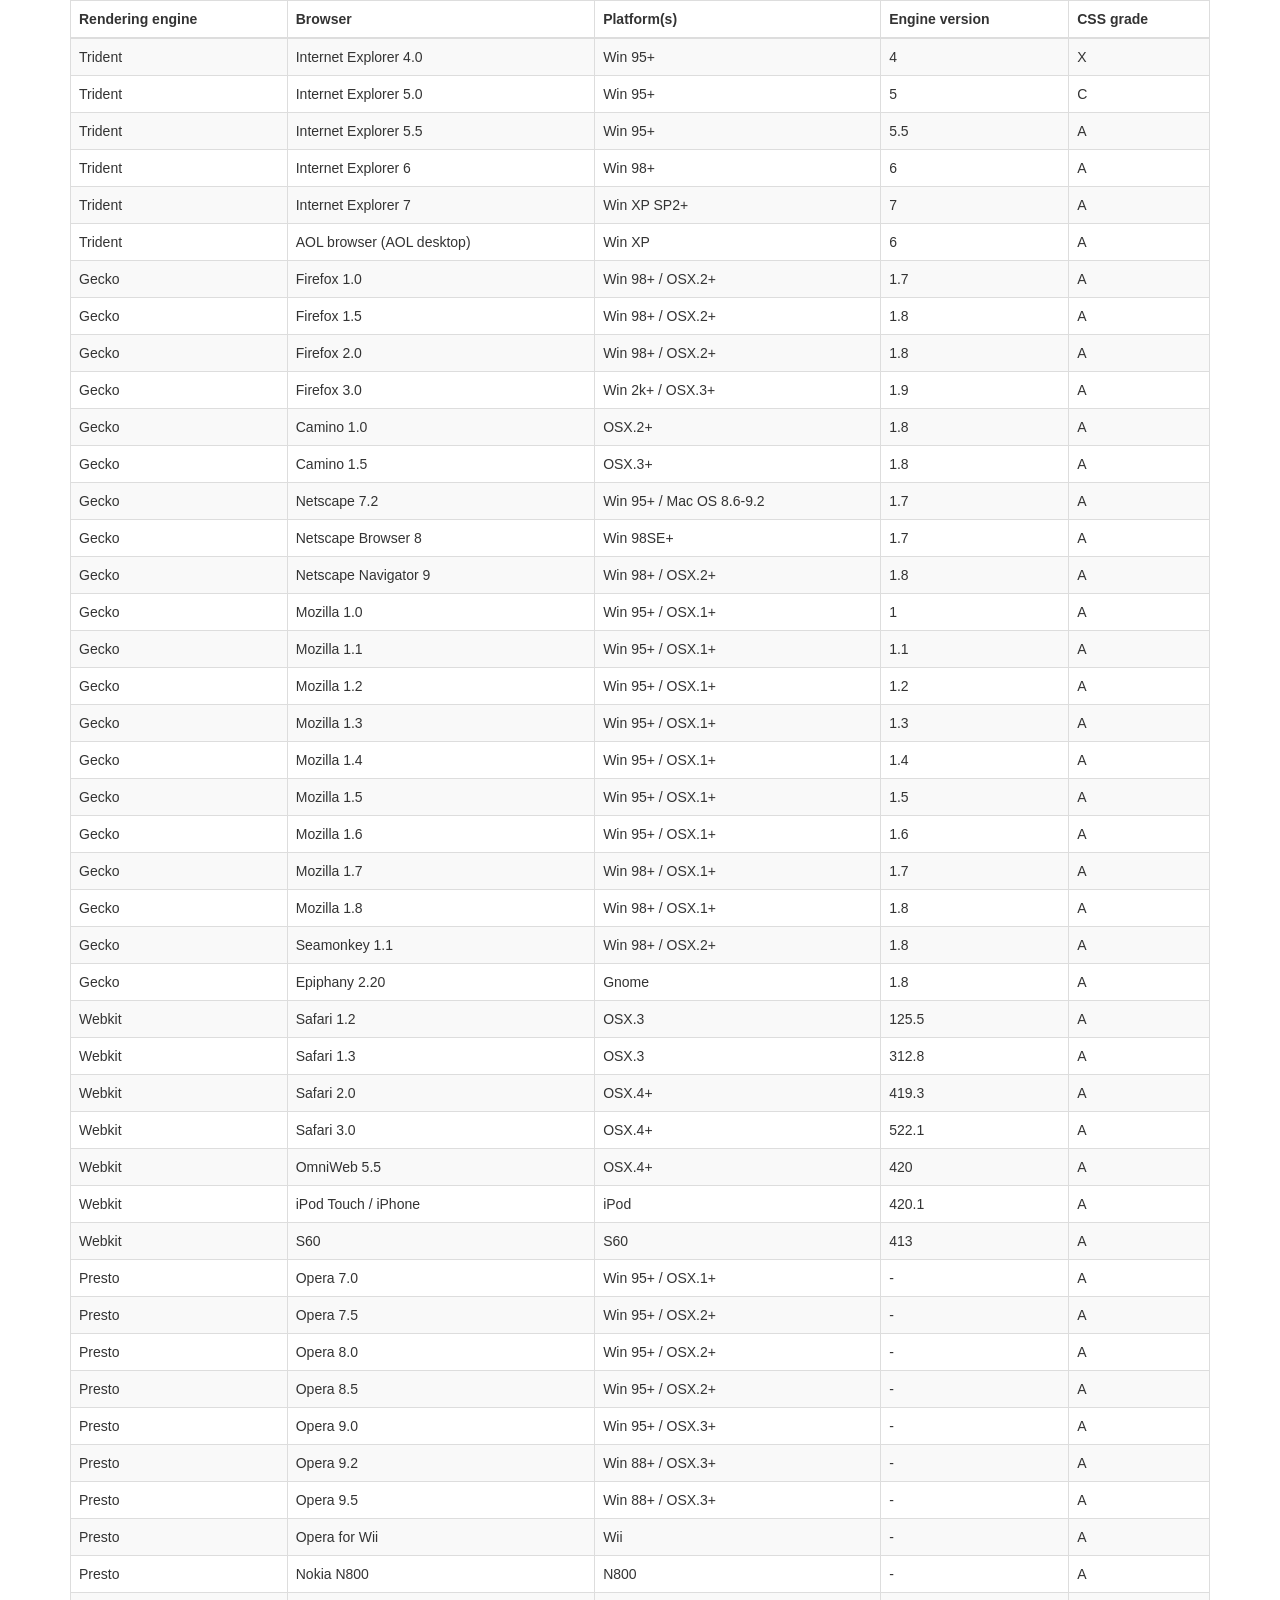
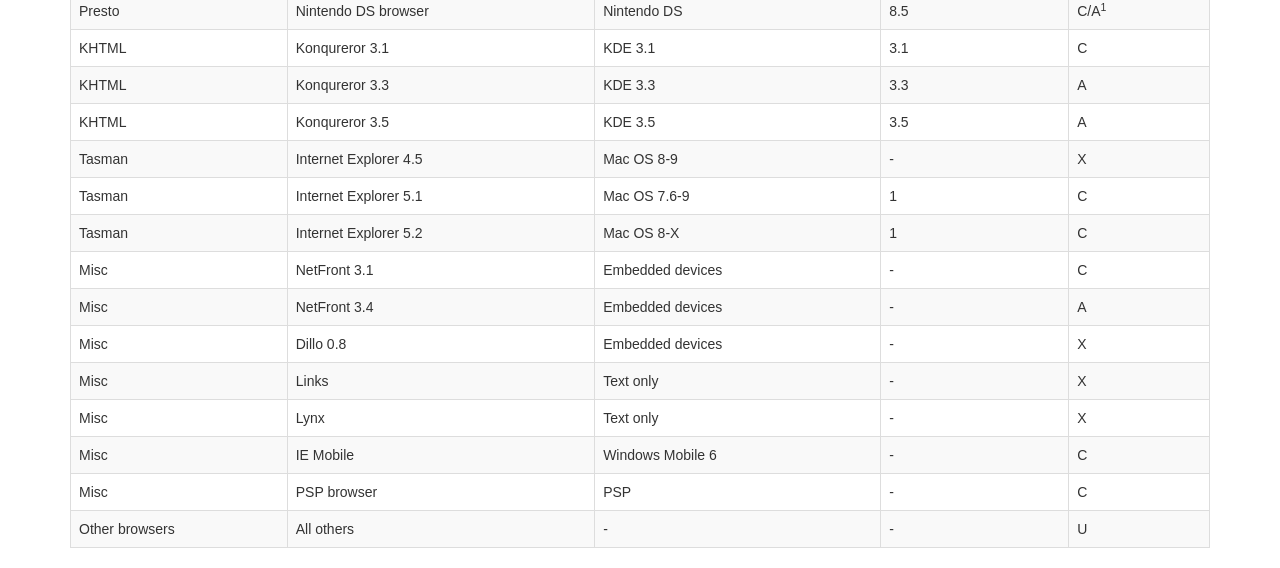
<file: Electricks-shop/plugins/datatables-plugins/index.html>
<!DOCTYPE HTML PUBLIC "-//W3C//DTD HTML 4.01//EN" "http://www.w3.org/TR/html4/strict.dtd">
<html>
	<head>
		<meta http-equiv="content-type" content="text/html; charset=utf-8" />
		
		<title>DataTables Bootstrap 3 example</title>

		<link rel="stylesheet" type="text/css" href="//maxcdn.bootstrapcdn.com/bootstrap/3.3.0/css/bootstrap.min.css">
		<link rel="stylesheet" type="text/css" href="dataTables.bootstrap.css">

		<script type="text/javascript" language="javascript" src="//code.jquery.com/jquery-1.11.1.min.js"></script>
		<script type="text/javascript" language="javascript" src="//cdn.datatables.net/1.10.3/js/jquery.dataTables.min.js"></script>
		<script type="text/javascript" language="javascript" src="dataTables.bootstrap.js"></script>
		<script type="text/javascript" charset="utf-8">
			$(document).ready(function() {
				$('#example').dataTable();
			} );
		</script>
	</head>
	<body>
		<div class="container">
			
<table cellpadding="0" cellspacing="0" border="0" class="table table-striped table-bordered" id="example">
	<thead>
		<tr>
			<th>Rendering engine</th>
			<th>Browser</th>
			<th>Platform(s)</th>
			<th>Engine version</th>
			<th>CSS grade</th>
		</tr>
	</thead>
	<tbody>
		<tr class="odd gradeX">
			<td>Trident</td>
			<td>Internet
				 Explorer 4.0</td>
			<td>Win 95+</td>
			<td class="center"> 4</td>
			<td class="center">X</td>
		</tr>
		<tr class="even gradeC">
			<td>Trident</td>
			<td>Internet
				 Explorer 5.0</td>
			<td>Win 95+</td>
			<td class="center">5</td>
			<td class="center">C</td>
		</tr>
		<tr class="odd gradeA">
			<td>Trident</td>
			<td>Internet
				 Explorer 5.5</td>
			<td>Win 95+</td>
			<td class="center">5.5</td>
			<td class="center">A</td>
		</tr>
		<tr class="even gradeA">
			<td>Trident</td>
			<td>Internet
				 Explorer 6</td>
			<td>Win 98+</td>
			<td class="center">6</td>
			<td class="center">A</td>
		</tr>
		<tr class="odd gradeA">
			<td>Trident</td>
			<td>Internet Explorer 7</td>
			<td>Win XP SP2+</td>
			<td class="center">7</td>
			<td class="center">A</td>
		</tr>
		<tr class="even gradeA">
			<td>Trident</td>
			<td>AOL browser (AOL desktop)</td>
			<td>Win XP</td>
			<td class="center">6</td>
			<td class="center">A</td>
		</tr>
		<tr class="gradeA">
			<td>Gecko</td>
			<td>Firefox 1.0</td>
			<td>Win 98+ / OSX.2+</td>
			<td class="center">1.7</td>
			<td class="center">A</td>
		</tr>
		<tr class="gradeA">
			<td>Gecko</td>
			<td>Firefox 1.5</td>
			<td>Win 98+ / OSX.2+</td>
			<td class="center">1.8</td>
			<td class="center">A</td>
		</tr>
		<tr class="gradeA">
			<td>Gecko</td>
			<td>Firefox 2.0</td>
			<td>Win 98+ / OSX.2+</td>
			<td class="center">1.8</td>
			<td class="center">A</td>
		</tr>
		<tr class="gradeA">
			<td>Gecko</td>
			<td>Firefox 3.0</td>
			<td>Win 2k+ / OSX.3+</td>
			<td class="center">1.9</td>
			<td class="center">A</td>
		</tr>
		<tr class="gradeA">
			<td>Gecko</td>
			<td>Camino 1.0</td>
			<td>OSX.2+</td>
			<td class="center">1.8</td>
			<td class="center">A</td>
		</tr>
		<tr class="gradeA">
			<td>Gecko</td>
			<td>Camino 1.5</td>
			<td>OSX.3+</td>
			<td class="center">1.8</td>
			<td class="center">A</td>
		</tr>
		<tr class="gradeA">
			<td>Gecko</td>
			<td>Netscape 7.2</td>
			<td>Win 95+ / Mac OS 8.6-9.2</td>
			<td class="center">1.7</td>
			<td class="center">A</td>
		</tr>
		<tr class="gradeA">
			<td>Gecko</td>
			<td>Netscape Browser 8</td>
			<td>Win 98SE+</td>
			<td class="center">1.7</td>
			<td class="center">A</td>
		</tr>
		<tr class="gradeA">
			<td>Gecko</td>
			<td>Netscape Navigator 9</td>
			<td>Win 98+ / OSX.2+</td>
			<td class="center">1.8</td>
			<td class="center">A</td>
		</tr>
		<tr class="gradeA">
			<td>Gecko</td>
			<td>Mozilla 1.0</td>
			<td>Win 95+ / OSX.1+</td>
			<td class="center">1</td>
			<td class="center">A</td>
		</tr>
		<tr class="gradeA">
			<td>Gecko</td>
			<td>Mozilla 1.1</td>
			<td>Win 95+ / OSX.1+</td>
			<td class="center">1.1</td>
			<td class="center">A</td>
		</tr>
		<tr class="gradeA">
			<td>Gecko</td>
			<td>Mozilla 1.2</td>
			<td>Win 95+ / OSX.1+</td>
			<td class="center">1.2</td>
			<td class="center">A</td>
		</tr>
		<tr class="gradeA">
			<td>Gecko</td>
			<td>Mozilla 1.3</td>
			<td>Win 95+ / OSX.1+</td>
			<td class="center">1.3</td>
			<td class="center">A</td>
		</tr>
		<tr class="gradeA">
			<td>Gecko</td>
			<td>Mozilla 1.4</td>
			<td>Win 95+ / OSX.1+</td>
			<td class="center">1.4</td>
			<td class="center">A</td>
		</tr>
		<tr class="gradeA">
			<td>Gecko</td>
			<td>Mozilla 1.5</td>
			<td>Win 95+ / OSX.1+</td>
			<td class="center">1.5</td>
			<td class="center">A</td>
		</tr>
		<tr class="gradeA">
			<td>Gecko</td>
			<td>Mozilla 1.6</td>
			<td>Win 95+ / OSX.1+</td>
			<td class="center">1.6</td>
			<td class="center">A</td>
		</tr>
		<tr class="gradeA">
			<td>Gecko</td>
			<td>Mozilla 1.7</td>
			<td>Win 98+ / OSX.1+</td>
			<td class="center">1.7</td>
			<td class="center">A</td>
		</tr>
		<tr class="gradeA">
			<td>Gecko</td>
			<td>Mozilla 1.8</td>
			<td>Win 98+ / OSX.1+</td>
			<td class="center">1.8</td>
			<td class="center">A</td>
		</tr>
		<tr class="gradeA">
			<td>Gecko</td>
			<td>Seamonkey 1.1</td>
			<td>Win 98+ / OSX.2+</td>
			<td class="center">1.8</td>
			<td class="center">A</td>
		</tr>
		<tr class="gradeA">
			<td>Gecko</td>
			<td>Epiphany 2.20</td>
			<td>Gnome</td>
			<td class="center">1.8</td>
			<td class="center">A</td>
		</tr>
		<tr class="gradeA">
			<td>Webkit</td>
			<td>Safari 1.2</td>
			<td>OSX.3</td>
			<td class="center">125.5</td>
			<td class="center">A</td>
		</tr>
		<tr class="gradeA">
			<td>Webkit</td>
			<td>Safari 1.3</td>
			<td>OSX.3</td>
			<td class="center">312.8</td>
			<td class="center">A</td>
		</tr>
		<tr class="gradeA">
			<td>Webkit</td>
			<td>Safari 2.0</td>
			<td>OSX.4+</td>
			<td class="center">419.3</td>
			<td class="center">A</td>
		</tr>
		<tr class="gradeA">
			<td>Webkit</td>
			<td>Safari 3.0</td>
			<td>OSX.4+</td>
			<td class="center">522.1</td>
			<td class="center">A</td>
		</tr>
		<tr class="gradeA">
			<td>Webkit</td>
			<td>OmniWeb 5.5</td>
			<td>OSX.4+</td>
			<td class="center">420</td>
			<td class="center">A</td>
		</tr>
		<tr class="gradeA">
			<td>Webkit</td>
			<td>iPod Touch / iPhone</td>
			<td>iPod</td>
			<td class="center">420.1</td>
			<td class="center">A</td>
		</tr>
		<tr class="gradeA">
			<td>Webkit</td>
			<td>S60</td>
			<td>S60</td>
			<td class="center">413</td>
			<td class="center">A</td>
		</tr>
		<tr class="gradeA">
			<td>Presto</td>
			<td>Opera 7.0</td>
			<td>Win 95+ / OSX.1+</td>
			<td class="center">-</td>
			<td class="center">A</td>
		</tr>
		<tr class="gradeA">
			<td>Presto</td>
			<td>Opera 7.5</td>
			<td>Win 95+ / OSX.2+</td>
			<td class="center">-</td>
			<td class="center">A</td>
		</tr>
		<tr class="gradeA">
			<td>Presto</td>
			<td>Opera 8.0</td>
			<td>Win 95+ / OSX.2+</td>
			<td class="center">-</td>
			<td class="center">A</td>
		</tr>
		<tr class="gradeA">
			<td>Presto</td>
			<td>Opera 8.5</td>
			<td>Win 95+ / OSX.2+</td>
			<td class="center">-</td>
			<td class="center">A</td>
		</tr>
		<tr class="gradeA">
			<td>Presto</td>
			<td>Opera 9.0</td>
			<td>Win 95+ / OSX.3+</td>
			<td class="center">-</td>
			<td class="center">A</td>
		</tr>
		<tr class="gradeA">
			<td>Presto</td>
			<td>Opera 9.2</td>
			<td>Win 88+ / OSX.3+</td>
			<td class="center">-</td>
			<td class="center">A</td>
		</tr>
		<tr class="gradeA">
			<td>Presto</td>
			<td>Opera 9.5</td>
			<td>Win 88+ / OSX.3+</td>
			<td class="center">-</td>
			<td class="center">A</td>
		</tr>
		<tr class="gradeA">
			<td>Presto</td>
			<td>Opera for Wii</td>
			<td>Wii</td>
			<td class="center">-</td>
			<td class="center">A</td>
		</tr>
		<tr class="gradeA">
			<td>Presto</td>
			<td>Nokia N800</td>
			<td>N800</td>
			<td class="center">-</td>
			<td class="center">A</td>
		</tr>
		<tr class="gradeA">
			<td>Presto</td>
			<td>Nintendo DS browser</td>
			<td>Nintendo DS</td>
			<td class="center">8.5</td>
			<td class="center">C/A<sup>1</sup></td>
		</tr>
		<tr class="gradeC">
			<td>KHTML</td>
			<td>Konqureror 3.1</td>
			<td>KDE 3.1</td>
			<td class="center">3.1</td>
			<td class="center">C</td>
		</tr>
		<tr class="gradeA">
			<td>KHTML</td>
			<td>Konqureror 3.3</td>
			<td>KDE 3.3</td>
			<td class="center">3.3</td>
			<td class="center">A</td>
		</tr>
		<tr class="gradeA">
			<td>KHTML</td>
			<td>Konqureror 3.5</td>
			<td>KDE 3.5</td>
			<td class="center">3.5</td>
			<td class="center">A</td>
		</tr>
		<tr class="gradeX">
			<td>Tasman</td>
			<td>Internet Explorer 4.5</td>
			<td>Mac OS 8-9</td>
			<td class="center">-</td>
			<td class="center">X</td>
		</tr>
		<tr class="gradeC">
			<td>Tasman</td>
			<td>Internet Explorer 5.1</td>
			<td>Mac OS 7.6-9</td>
			<td class="center">1</td>
			<td class="center">C</td>
		</tr>
		<tr class="gradeC">
			<td>Tasman</td>
			<td>Internet Explorer 5.2</td>
			<td>Mac OS 8-X</td>
			<td class="center">1</td>
			<td class="center">C</td>
		</tr>
		<tr class="gradeA">
			<td>Misc</td>
			<td>NetFront 3.1</td>
			<td>Embedded devices</td>
			<td class="center">-</td>
			<td class="center">C</td>
		</tr>
		<tr class="gradeA">
			<td>Misc</td>
			<td>NetFront 3.4</td>
			<td>Embedded devices</td>
			<td class="center">-</td>
			<td class="center">A</td>
		</tr>
		<tr class="gradeX">
			<td>Misc</td>
			<td>Dillo 0.8</td>
			<td>Embedded devices</td>
			<td class="center">-</td>
			<td class="center">X</td>
		</tr>
		<tr class="gradeX">
			<td>Misc</td>
			<td>Links</td>
			<td>Text only</td>
			<td class="center">-</td>
			<td class="center">X</td>
		</tr>
		<tr class="gradeX">
			<td>Misc</td>
			<td>Lynx</td>
			<td>Text only</td>
			<td class="center">-</td>
			<td class="center">X</td>
		</tr>
		<tr class="gradeC">
			<td>Misc</td>
			<td>IE Mobile</td>
			<td>Windows Mobile 6</td>
			<td class="center">-</td>
			<td class="center">C</td>
		</tr>
		<tr class="gradeC">
			<td>Misc</td>
			<td>PSP browser</td>
			<td>PSP</td>
			<td class="center">-</td>
			<td class="center">C</td>
		</tr>
		<tr class="gradeU">
			<td>Other browsers</td>
			<td>All others</td>
			<td>-</td>
			<td class="center">-</td>
			<td class="center">U</td>
		</tr>
	</tbody>
</table>
			
		</div>
	</body>
</html>
</file>
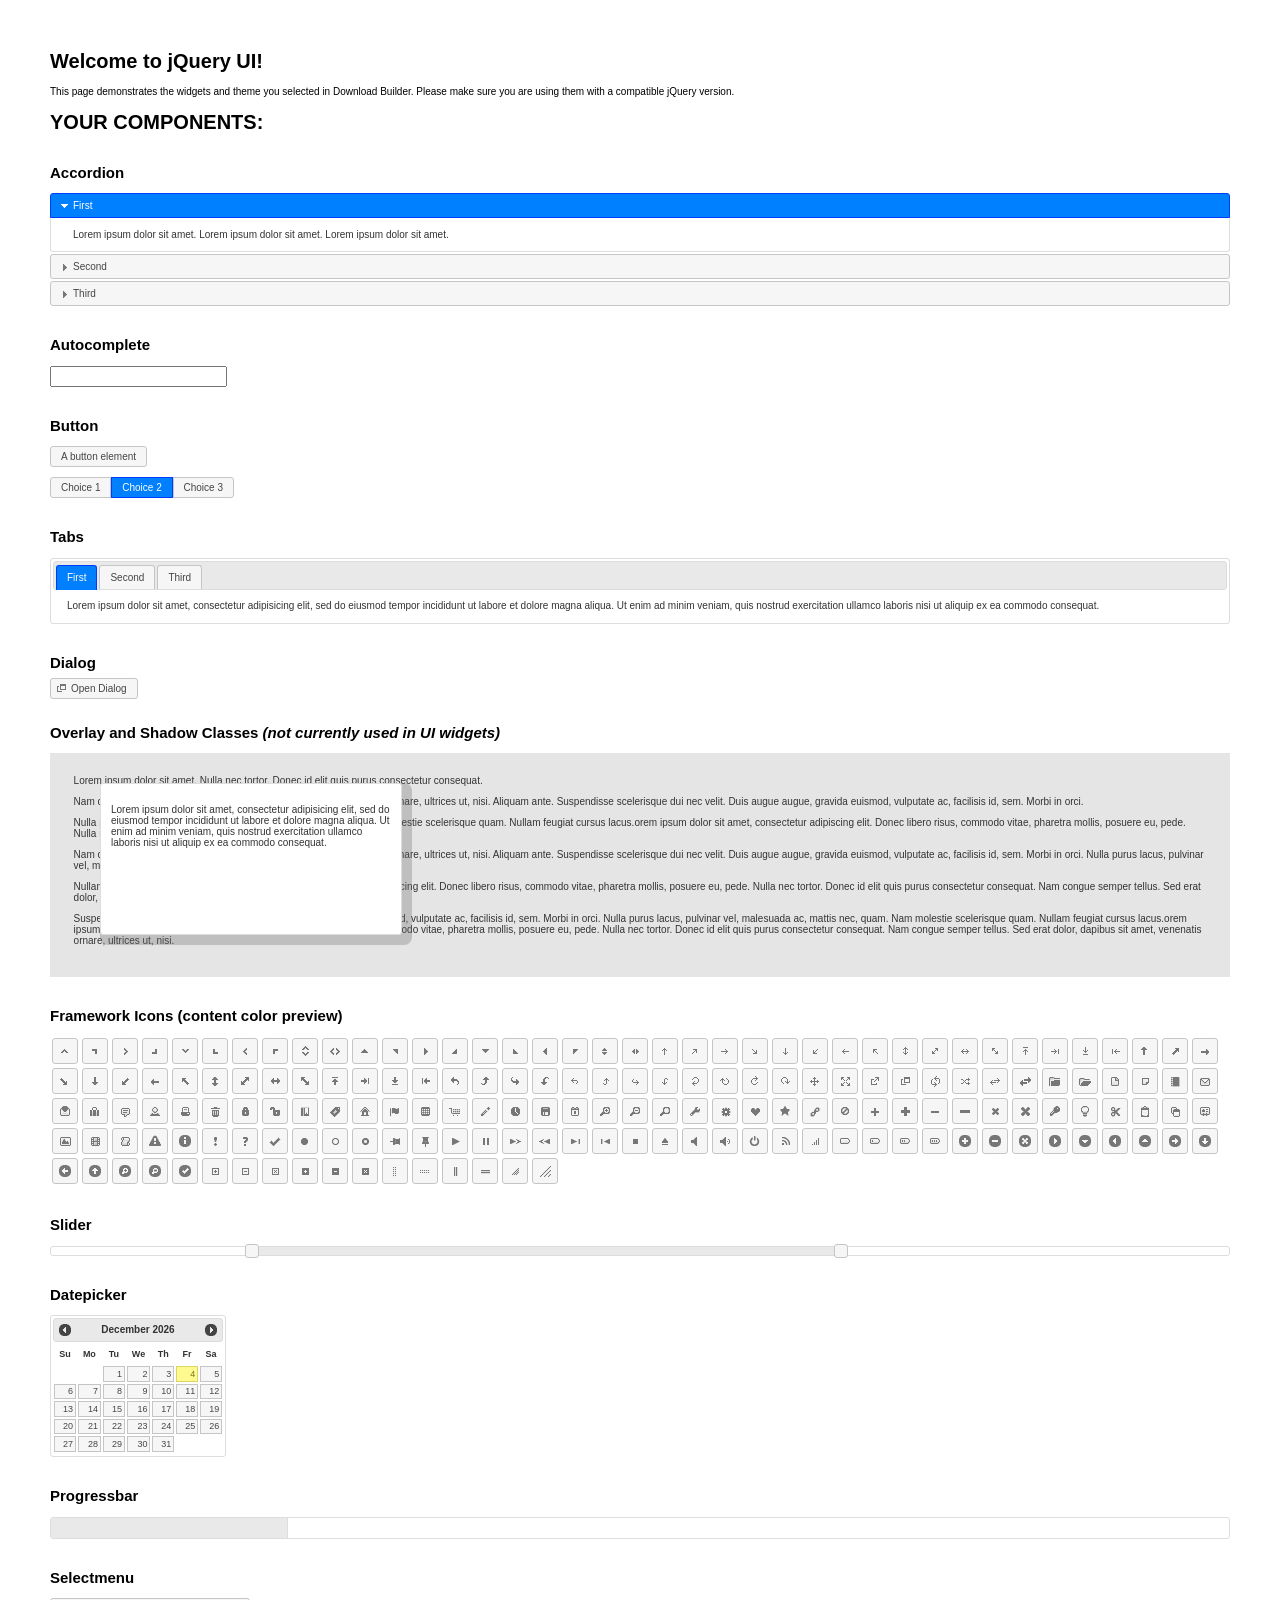
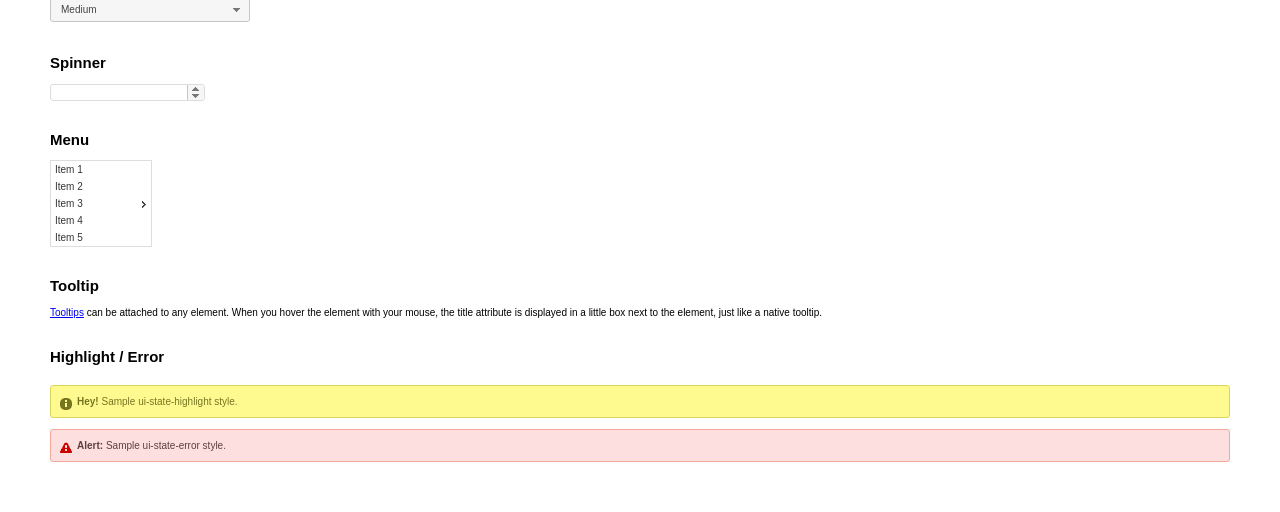
<file: Electricks-shop/plugins/js/jquery-ui-1.11.4.custom/index.html>
<!doctype html>
<html lang="us">
<head>
	<meta charset="utf-8">
	<title>jQuery UI Example Page</title>
	<link href="jquery-ui.css" rel="stylesheet">
	<style>
	body{
		font: 62.5% "Trebuchet MS", sans-serif;
		margin: 50px;
	}
	.demoHeaders {
		margin-top: 2em;
	}
	#dialog-link {
		padding: .4em 1em .4em 20px;
		text-decoration: none;
		position: relative;
	}
	#dialog-link span.ui-icon {
		margin: 0 5px 0 0;
		position: absolute;
		left: .2em;
		top: 50%;
		margin-top: -8px;
	}
	#icons {
		margin: 0;
		padding: 0;
	}
	#icons li {
		margin: 2px;
		position: relative;
		padding: 4px 0;
		cursor: pointer;
		float: left;
		list-style: none;
	}
	#icons span.ui-icon {
		float: left;
		margin: 0 4px;
	}
	.fakewindowcontain .ui-widget-overlay {
		position: absolute;
	}
	select {
		width: 200px;
	}
	</style>
</head>
<body>

<h1>Welcome to jQuery UI!</h1>

<div class="ui-widget">
	<p>This page demonstrates the widgets and theme you selected in Download Builder. Please make sure you are using them with a compatible jQuery version.</p>
</div>

<h1>YOUR COMPONENTS:</h1>


<!-- Accordion -->
<h2 class="demoHeaders">Accordion</h2>
<div id="accordion">
	<h3>First</h3>
	<div>Lorem ipsum dolor sit amet. Lorem ipsum dolor sit amet. Lorem ipsum dolor sit amet.</div>
	<h3>Second</h3>
	<div>Phasellus mattis tincidunt nibh.</div>
	<h3>Third</h3>
	<div>Nam dui erat, auctor a, dignissim quis.</div>
</div>



<!-- Autocomplete -->
<h2 class="demoHeaders">Autocomplete</h2>
<div>
	<input id="autocomplete" title="type &quot;a&quot;">
</div>



<!-- Button -->
<h2 class="demoHeaders">Button</h2>
<button id="button">A button element</button>
<form style="margin-top: 1em;">
	<div id="radioset">
		<input type="radio" id="radio1" name="radio"><label for="radio1">Choice 1</label>
		<input type="radio" id="radio2" name="radio" checked="checked"><label for="radio2">Choice 2</label>
		<input type="radio" id="radio3" name="radio"><label for="radio3">Choice 3</label>
	</div>
</form>



<!-- Tabs -->
<h2 class="demoHeaders">Tabs</h2>
<div id="tabs">
	<ul>
		<li><a href="#tabs-1">First</a></li>
		<li><a href="#tabs-2">Second</a></li>
		<li><a href="#tabs-3">Third</a></li>
	</ul>
	<div id="tabs-1">Lorem ipsum dolor sit amet, consectetur adipisicing elit, sed do eiusmod tempor incididunt ut labore et dolore magna aliqua. Ut enim ad minim veniam, quis nostrud exercitation ullamco laboris nisi ut aliquip ex ea commodo consequat.</div>
	<div id="tabs-2">Phasellus mattis tincidunt nibh. Cras orci urna, blandit id, pretium vel, aliquet ornare, felis. Maecenas scelerisque sem non nisl. Fusce sed lorem in enim dictum bibendum.</div>
	<div id="tabs-3">Nam dui erat, auctor a, dignissim quis, sollicitudin eu, felis. Pellentesque nisi urna, interdum eget, sagittis et, consequat vestibulum, lacus. Mauris porttitor ullamcorper augue.</div>
</div>



<!-- Dialog NOTE: Dialog is not generated by UI in this demo so it can be visually styled in themeroller-->
<h2 class="demoHeaders">Dialog</h2>
<p><a href="#" id="dialog-link" class="ui-state-default ui-corner-all"><span class="ui-icon ui-icon-newwin"></span>Open Dialog</a></p>

<h2 class="demoHeaders">Overlay and Shadow Classes <em>(not currently used in UI widgets)</em></h2>
<div style="position: relative; width: 96%; height: 200px; padding:1% 2%; overflow:hidden;" class="fakewindowcontain">
	<p>Lorem ipsum dolor sit amet,  Nulla nec tortor. Donec id elit quis purus consectetur consequat. </p><p>Nam congue semper tellus. Sed erat dolor, dapibus sit amet, venenatis ornare, ultrices ut, nisi. Aliquam ante. Suspendisse scelerisque dui nec velit. Duis augue augue, gravida euismod, vulputate ac, facilisis id, sem. Morbi in orci. </p><p>Nulla purus lacus, pulvinar vel, malesuada ac, mattis nec, quam. Nam molestie scelerisque quam. Nullam feugiat cursus lacus.orem ipsum dolor sit amet, consectetur adipiscing elit. Donec libero risus, commodo vitae, pharetra mollis, posuere eu, pede. Nulla nec tortor. Donec id elit quis purus consectetur consequat. </p><p>Nam congue semper tellus. Sed erat dolor, dapibus sit amet, venenatis ornare, ultrices ut, nisi. Aliquam ante. Suspendisse scelerisque dui nec velit. Duis augue augue, gravida euismod, vulputate ac, facilisis id, sem. Morbi in orci. Nulla purus lacus, pulvinar vel, malesuada ac, mattis nec, quam. Nam molestie scelerisque quam. </p><p>Nullam feugiat cursus lacus.orem ipsum dolor sit amet, consectetur adipiscing elit. Donec libero risus, commodo vitae, pharetra mollis, posuere eu, pede. Nulla nec tortor. Donec id elit quis purus consectetur consequat. Nam congue semper tellus. Sed erat dolor, dapibus sit amet, venenatis ornare, ultrices ut, nisi. Aliquam ante. </p><p>Suspendisse scelerisque dui nec velit. Duis augue augue, gravida euismod, vulputate ac, facilisis id, sem. Morbi in orci. Nulla purus lacus, pulvinar vel, malesuada ac, mattis nec, quam. Nam molestie scelerisque quam. Nullam feugiat cursus lacus.orem ipsum dolor sit amet, consectetur adipiscing elit. Donec libero risus, commodo vitae, pharetra mollis, posuere eu, pede. Nulla nec tortor. Donec id elit quis purus consectetur consequat. Nam congue semper tellus. Sed erat dolor, dapibus sit amet, venenatis ornare, ultrices ut, nisi. </p>

	<!-- ui-dialog -->
	<div class="ui-overlay"><div class="ui-widget-overlay"></div><div class="ui-widget-shadow ui-corner-all" style="width: 302px; height: 152px; position: absolute; left: 50px; top: 30px;"></div></div>
	<div style="position: absolute; width: 280px; height: 130px;left: 50px; top: 30px; padding: 10px;" class="ui-widget ui-widget-content ui-corner-all">
		<div class="ui-dialog-content ui-widget-content" style="background: none; border: 0;">
			<p>Lorem ipsum dolor sit amet, consectetur adipisicing elit, sed do eiusmod tempor incididunt ut labore et dolore magna aliqua. Ut enim ad minim veniam, quis nostrud exercitation ullamco laboris nisi ut aliquip ex ea commodo consequat.</p>
		</div>
	</div>

</div>

<!-- ui-dialog -->
<div id="dialog" title="Dialog Title">
	<p>Lorem ipsum dolor sit amet, consectetur adipisicing elit, sed do eiusmod tempor incididunt ut labore et dolore magna aliqua. Ut enim ad minim veniam, quis nostrud exercitation ullamco laboris nisi ut aliquip ex ea commodo consequat.</p>
</div>



<h2 class="demoHeaders">Framework Icons (content color preview)</h2>
<ul id="icons" class="ui-widget ui-helper-clearfix">
	<li class="ui-state-default ui-corner-all" title=".ui-icon-carat-1-n"><span class="ui-icon ui-icon-carat-1-n"></span></li>
	<li class="ui-state-default ui-corner-all" title=".ui-icon-carat-1-ne"><span class="ui-icon ui-icon-carat-1-ne"></span></li>
	<li class="ui-state-default ui-corner-all" title=".ui-icon-carat-1-e"><span class="ui-icon ui-icon-carat-1-e"></span></li>
	<li class="ui-state-default ui-corner-all" title=".ui-icon-carat-1-se"><span class="ui-icon ui-icon-carat-1-se"></span></li>
	<li class="ui-state-default ui-corner-all" title=".ui-icon-carat-1-s"><span class="ui-icon ui-icon-carat-1-s"></span></li>
	<li class="ui-state-default ui-corner-all" title=".ui-icon-carat-1-sw"><span class="ui-icon ui-icon-carat-1-sw"></span></li>
	<li class="ui-state-default ui-corner-all" title=".ui-icon-carat-1-w"><span class="ui-icon ui-icon-carat-1-w"></span></li>
	<li class="ui-state-default ui-corner-all" title=".ui-icon-carat-1-nw"><span class="ui-icon ui-icon-carat-1-nw"></span></li>
	<li class="ui-state-default ui-corner-all" title=".ui-icon-carat-2-n-s"><span class="ui-icon ui-icon-carat-2-n-s"></span></li>
	<li class="ui-state-default ui-corner-all" title=".ui-icon-carat-2-e-w"><span class="ui-icon ui-icon-carat-2-e-w"></span></li>
	<li class="ui-state-default ui-corner-all" title=".ui-icon-triangle-1-n"><span class="ui-icon ui-icon-triangle-1-n"></span></li>
	<li class="ui-state-default ui-corner-all" title=".ui-icon-triangle-1-ne"><span class="ui-icon ui-icon-triangle-1-ne"></span></li>
	<li class="ui-state-default ui-corner-all" title=".ui-icon-triangle-1-e"><span class="ui-icon ui-icon-triangle-1-e"></span></li>
	<li class="ui-state-default ui-corner-all" title=".ui-icon-triangle-1-se"><span class="ui-icon ui-icon-triangle-1-se"></span></li>
	<li class="ui-state-default ui-corner-all" title=".ui-icon-triangle-1-s"><span class="ui-icon ui-icon-triangle-1-s"></span></li>
	<li class="ui-state-default ui-corner-all" title=".ui-icon-triangle-1-sw"><span class="ui-icon ui-icon-triangle-1-sw"></span></li>
	<li class="ui-state-default ui-corner-all" title=".ui-icon-triangle-1-w"><span class="ui-icon ui-icon-triangle-1-w"></span></li>
	<li class="ui-state-default ui-corner-all" title=".ui-icon-triangle-1-nw"><span class="ui-icon ui-icon-triangle-1-nw"></span></li>
	<li class="ui-state-default ui-corner-all" title=".ui-icon-triangle-2-n-s"><span class="ui-icon ui-icon-triangle-2-n-s"></span></li>
	<li class="ui-state-default ui-corner-all" title=".ui-icon-triangle-2-e-w"><span class="ui-icon ui-icon-triangle-2-e-w"></span></li>
	<li class="ui-state-default ui-corner-all" title=".ui-icon-arrow-1-n"><span class="ui-icon ui-icon-arrow-1-n"></span></li>
	<li class="ui-state-default ui-corner-all" title=".ui-icon-arrow-1-ne"><span class="ui-icon ui-icon-arrow-1-ne"></span></li>
	<li class="ui-state-default ui-corner-all" title=".ui-icon-arrow-1-e"><span class="ui-icon ui-icon-arrow-1-e"></span></li>
	<li class="ui-state-default ui-corner-all" title=".ui-icon-arrow-1-se"><span class="ui-icon ui-icon-arrow-1-se"></span></li>
	<li class="ui-state-default ui-corner-all" title=".ui-icon-arrow-1-s"><span class="ui-icon ui-icon-arrow-1-s"></span></li>
	<li class="ui-state-default ui-corner-all" title=".ui-icon-arrow-1-sw"><span class="ui-icon ui-icon-arrow-1-sw"></span></li>
	<li class="ui-state-default ui-corner-all" title=".ui-icon-arrow-1-w"><span class="ui-icon ui-icon-arrow-1-w"></span></li>
	<li class="ui-state-default ui-corner-all" title=".ui-icon-arrow-1-nw"><span class="ui-icon ui-icon-arrow-1-nw"></span></li>
	<li class="ui-state-default ui-corner-all" title=".ui-icon-arrow-2-n-s"><span class="ui-icon ui-icon-arrow-2-n-s"></span></li>
	<li class="ui-state-default ui-corner-all" title=".ui-icon-arrow-2-ne-sw"><span class="ui-icon ui-icon-arrow-2-ne-sw"></span></li>
	<li class="ui-state-default ui-corner-all" title=".ui-icon-arrow-2-e-w"><span class="ui-icon ui-icon-arrow-2-e-w"></span></li>
	<li class="ui-state-default ui-corner-all" title=".ui-icon-arrow-2-se-nw"><span class="ui-icon ui-icon-arrow-2-se-nw"></span></li>
	<li class="ui-state-default ui-corner-all" title=".ui-icon-arrowstop-1-n"><span class="ui-icon ui-icon-arrowstop-1-n"></span></li>
	<li class="ui-state-default ui-corner-all" title=".ui-icon-arrowstop-1-e"><span class="ui-icon ui-icon-arrowstop-1-e"></span></li>
	<li class="ui-state-default ui-corner-all" title=".ui-icon-arrowstop-1-s"><span class="ui-icon ui-icon-arrowstop-1-s"></span></li>
	<li class="ui-state-default ui-corner-all" title=".ui-icon-arrowstop-1-w"><span class="ui-icon ui-icon-arrowstop-1-w"></span></li>
	<li class="ui-state-default ui-corner-all" title=".ui-icon-arrowthick-1-n"><span class="ui-icon ui-icon-arrowthick-1-n"></span></li>
	<li class="ui-state-default ui-corner-all" title=".ui-icon-arrowthick-1-ne"><span class="ui-icon ui-icon-arrowthick-1-ne"></span></li>
	<li class="ui-state-default ui-corner-all" title=".ui-icon-arrowthick-1-e"><span class="ui-icon ui-icon-arrowthick-1-e"></span></li>
	<li class="ui-state-default ui-corner-all" title=".ui-icon-arrowthick-1-se"><span class="ui-icon ui-icon-arrowthick-1-se"></span></li>
	<li class="ui-state-default ui-corner-all" title=".ui-icon-arrowthick-1-s"><span class="ui-icon ui-icon-arrowthick-1-s"></span></li>
	<li class="ui-state-default ui-corner-all" title=".ui-icon-arrowthick-1-sw"><span class="ui-icon ui-icon-arrowthick-1-sw"></span></li>
	<li class="ui-state-default ui-corner-all" title=".ui-icon-arrowthick-1-w"><span class="ui-icon ui-icon-arrowthick-1-w"></span></li>
	<li class="ui-state-default ui-corner-all" title=".ui-icon-arrowthick-1-nw"><span class="ui-icon ui-icon-arrowthick-1-nw"></span></li>
	<li class="ui-state-default ui-corner-all" title=".ui-icon-arrowthick-2-n-s"><span class="ui-icon ui-icon-arrowthick-2-n-s"></span></li>
	<li class="ui-state-default ui-corner-all" title=".ui-icon-arrowthick-2-ne-sw"><span class="ui-icon ui-icon-arrowthick-2-ne-sw"></span></li>
	<li class="ui-state-default ui-corner-all" title=".ui-icon-arrowthick-2-e-w"><span class="ui-icon ui-icon-arrowthick-2-e-w"></span></li>
	<li class="ui-state-default ui-corner-all" title=".ui-icon-arrowthick-2-se-nw"><span class="ui-icon ui-icon-arrowthick-2-se-nw"></span></li>
	<li class="ui-state-default ui-corner-all" title=".ui-icon-arrowthickstop-1-n"><span class="ui-icon ui-icon-arrowthickstop-1-n"></span></li>
	<li class="ui-state-default ui-corner-all" title=".ui-icon-arrowthickstop-1-e"><span class="ui-icon ui-icon-arrowthickstop-1-e"></span></li>
	<li class="ui-state-default ui-corner-all" title=".ui-icon-arrowthickstop-1-s"><span class="ui-icon ui-icon-arrowthickstop-1-s"></span></li>
	<li class="ui-state-default ui-corner-all" title=".ui-icon-arrowthickstop-1-w"><span class="ui-icon ui-icon-arrowthickstop-1-w"></span></li>
	<li class="ui-state-default ui-corner-all" title=".ui-icon-arrowreturnthick-1-w"><span class="ui-icon ui-icon-arrowreturnthick-1-w"></span></li>
	<li class="ui-state-default ui-corner-all" title=".ui-icon-arrowreturnthick-1-n"><span class="ui-icon ui-icon-arrowreturnthick-1-n"></span></li>
	<li class="ui-state-default ui-corner-all" title=".ui-icon-arrowreturnthick-1-e"><span class="ui-icon ui-icon-arrowreturnthick-1-e"></span></li>
	<li class="ui-state-default ui-corner-all" title=".ui-icon-arrowreturnthick-1-s"><span class="ui-icon ui-icon-arrowreturnthick-1-s"></span></li>
	<li class="ui-state-default ui-corner-all" title=".ui-icon-arrowreturn-1-w"><span class="ui-icon ui-icon-arrowreturn-1-w"></span></li>
	<li class="ui-state-default ui-corner-all" title=".ui-icon-arrowreturn-1-n"><span class="ui-icon ui-icon-arrowreturn-1-n"></span></li>
	<li class="ui-state-default ui-corner-all" title=".ui-icon-arrowreturn-1-e"><span class="ui-icon ui-icon-arrowreturn-1-e"></span></li>
	<li class="ui-state-default ui-corner-all" title=".ui-icon-arrowreturn-1-s"><span class="ui-icon ui-icon-arrowreturn-1-s"></span></li>
	<li class="ui-state-default ui-corner-all" title=".ui-icon-arrowrefresh-1-w"><span class="ui-icon ui-icon-arrowrefresh-1-w"></span></li>
	<li class="ui-state-default ui-corner-all" title=".ui-icon-arrowrefresh-1-n"><span class="ui-icon ui-icon-arrowrefresh-1-n"></span></li>
	<li class="ui-state-default ui-corner-all" title=".ui-icon-arrowrefresh-1-e"><span class="ui-icon ui-icon-arrowrefresh-1-e"></span></li>
	<li class="ui-state-default ui-corner-all" title=".ui-icon-arrowrefresh-1-s"><span class="ui-icon ui-icon-arrowrefresh-1-s"></span></li>
	<li class="ui-state-default ui-corner-all" title=".ui-icon-arrow-4"><span class="ui-icon ui-icon-arrow-4"></span></li>
	<li class="ui-state-default ui-corner-all" title=".ui-icon-arrow-4-diag"><span class="ui-icon ui-icon-arrow-4-diag"></span></li>
	<li class="ui-state-default ui-corner-all" title=".ui-icon-extlink"><span class="ui-icon ui-icon-extlink"></span></li>
	<li class="ui-state-default ui-corner-all" title=".ui-icon-newwin"><span class="ui-icon ui-icon-newwin"></span></li>
	<li class="ui-state-default ui-corner-all" title=".ui-icon-refresh"><span class="ui-icon ui-icon-refresh"></span></li>
	<li class="ui-state-default ui-corner-all" title=".ui-icon-shuffle"><span class="ui-icon ui-icon-shuffle"></span></li>
	<li class="ui-state-default ui-corner-all" title=".ui-icon-transfer-e-w"><span class="ui-icon ui-icon-transfer-e-w"></span></li>
	<li class="ui-state-default ui-corner-all" title=".ui-icon-transferthick-e-w"><span class="ui-icon ui-icon-transferthick-e-w"></span></li>
	<li class="ui-state-default ui-corner-all" title=".ui-icon-folder-collapsed"><span class="ui-icon ui-icon-folder-collapsed"></span></li>
	<li class="ui-state-default ui-corner-all" title=".ui-icon-folder-open"><span class="ui-icon ui-icon-folder-open"></span></li>
	<li class="ui-state-default ui-corner-all" title=".ui-icon-document"><span class="ui-icon ui-icon-document"></span></li>
	<li class="ui-state-default ui-corner-all" title=".ui-icon-document-b"><span class="ui-icon ui-icon-document-b"></span></li>
	<li class="ui-state-default ui-corner-all" title=".ui-icon-note"><span class="ui-icon ui-icon-note"></span></li>
	<li class="ui-state-default ui-corner-all" title=".ui-icon-mail-closed"><span class="ui-icon ui-icon-mail-closed"></span></li>
	<li class="ui-state-default ui-corner-all" title=".ui-icon-mail-open"><span class="ui-icon ui-icon-mail-open"></span></li>
	<li class="ui-state-default ui-corner-all" title=".ui-icon-suitcase"><span class="ui-icon ui-icon-suitcase"></span></li>
	<li class="ui-state-default ui-corner-all" title=".ui-icon-comment"><span class="ui-icon ui-icon-comment"></span></li>
	<li class="ui-state-default ui-corner-all" title=".ui-icon-person"><span class="ui-icon ui-icon-person"></span></li>
	<li class="ui-state-default ui-corner-all" title=".ui-icon-print"><span class="ui-icon ui-icon-print"></span></li>
	<li class="ui-state-default ui-corner-all" title=".ui-icon-trash"><span class="ui-icon ui-icon-trash"></span></li>
	<li class="ui-state-default ui-corner-all" title=".ui-icon-locked"><span class="ui-icon ui-icon-locked"></span></li>
	<li class="ui-state-default ui-corner-all" title=".ui-icon-unlocked"><span class="ui-icon ui-icon-unlocked"></span></li>
	<li class="ui-state-default ui-corner-all" title=".ui-icon-bookmark"><span class="ui-icon ui-icon-bookmark"></span></li>
	<li class="ui-state-default ui-corner-all" title=".ui-icon-tag"><span class="ui-icon ui-icon-tag"></span></li>
	<li class="ui-state-default ui-corner-all" title=".ui-icon-home"><span class="ui-icon ui-icon-home"></span></li>
	<li class="ui-state-default ui-corner-all" title=".ui-icon-flag"><span class="ui-icon ui-icon-flag"></span></li>
	<li class="ui-state-default ui-corner-all" title=".ui-icon-calculator"><span class="ui-icon ui-icon-calculator"></span></li>
	<li class="ui-state-default ui-corner-all" title=".ui-icon-cart"><span class="ui-icon ui-icon-cart"></span></li>
	<li class="ui-state-default ui-corner-all" title=".ui-icon-pencil"><span class="ui-icon ui-icon-pencil"></span></li>
	<li class="ui-state-default ui-corner-all" title=".ui-icon-clock"><span class="ui-icon ui-icon-clock"></span></li>
	<li class="ui-state-default ui-corner-all" title=".ui-icon-disk"><span class="ui-icon ui-icon-disk"></span></li>
	<li class="ui-state-default ui-corner-all" title=".ui-icon-calendar"><span class="ui-icon ui-icon-calendar"></span></li>
	<li class="ui-state-default ui-corner-all" title=".ui-icon-zoomin"><span class="ui-icon ui-icon-zoomin"></span></li>
	<li class="ui-state-default ui-corner-all" title=".ui-icon-zoomout"><span class="ui-icon ui-icon-zoomout"></span></li>
	<li class="ui-state-default ui-corner-all" title=".ui-icon-search"><span class="ui-icon ui-icon-search"></span></li>
	<li class="ui-state-default ui-corner-all" title=".ui-icon-wrench"><span class="ui-icon ui-icon-wrench"></span></li>
	<li class="ui-state-default ui-corner-all" title=".ui-icon-gear"><span class="ui-icon ui-icon-gear"></span></li>
	<li class="ui-state-default ui-corner-all" title=".ui-icon-heart"><span class="ui-icon ui-icon-heart"></span></li>
	<li class="ui-state-default ui-corner-all" title=".ui-icon-star"><span class="ui-icon ui-icon-star"></span></li>
	<li class="ui-state-default ui-corner-all" title=".ui-icon-link"><span class="ui-icon ui-icon-link"></span></li>
	<li class="ui-state-default ui-corner-all" title=".ui-icon-cancel"><span class="ui-icon ui-icon-cancel"></span></li>
	<li class="ui-state-default ui-corner-all" title=".ui-icon-plus"><span class="ui-icon ui-icon-plus"></span></li>
	<li class="ui-state-default ui-corner-all" title=".ui-icon-plusthick"><span class="ui-icon ui-icon-plusthick"></span></li>
	<li class="ui-state-default ui-corner-all" title=".ui-icon-minus"><span class="ui-icon ui-icon-minus"></span></li>
	<li class="ui-state-default ui-corner-all" title=".ui-icon-minusthick"><span class="ui-icon ui-icon-minusthick"></span></li>
	<li class="ui-state-default ui-corner-all" title=".ui-icon-close"><span class="ui-icon ui-icon-close"></span></li>
	<li class="ui-state-default ui-corner-all" title=".ui-icon-closethick"><span class="ui-icon ui-icon-closethick"></span></li>
	<li class="ui-state-default ui-corner-all" title=".ui-icon-key"><span class="ui-icon ui-icon-key"></span></li>
	<li class="ui-state-default ui-corner-all" title=".ui-icon-lightbulb"><span class="ui-icon ui-icon-lightbulb"></span></li>
	<li class="ui-state-default ui-corner-all" title=".ui-icon-scissors"><span class="ui-icon ui-icon-scissors"></span></li>
	<li class="ui-state-default ui-corner-all" title=".ui-icon-clipboard"><span class="ui-icon ui-icon-clipboard"></span></li>
	<li class="ui-state-default ui-corner-all" title=".ui-icon-copy"><span class="ui-icon ui-icon-copy"></span></li>
	<li class="ui-state-default ui-corner-all" title=".ui-icon-contact"><span class="ui-icon ui-icon-contact"></span></li>
	<li class="ui-state-default ui-corner-all" title=".ui-icon-image"><span class="ui-icon ui-icon-image"></span></li>
	<li class="ui-state-default ui-corner-all" title=".ui-icon-video"><span class="ui-icon ui-icon-video"></span></li>
	<li class="ui-state-default ui-corner-all" title=".ui-icon-script"><span class="ui-icon ui-icon-script"></span></li>
	<li class="ui-state-default ui-corner-all" title=".ui-icon-alert"><span class="ui-icon ui-icon-alert"></span></li>
	<li class="ui-state-default ui-corner-all" title=".ui-icon-info"><span class="ui-icon ui-icon-info"></span></li>
	<li class="ui-state-default ui-corner-all" title=".ui-icon-notice"><span class="ui-icon ui-icon-notice"></span></li>
	<li class="ui-state-default ui-corner-all" title=".ui-icon-help"><span class="ui-icon ui-icon-help"></span></li>
	<li class="ui-state-default ui-corner-all" title=".ui-icon-check"><span class="ui-icon ui-icon-check"></span></li>
	<li class="ui-state-default ui-corner-all" title=".ui-icon-bullet"><span class="ui-icon ui-icon-bullet"></span></li>
	<li class="ui-state-default ui-corner-all" title=".ui-icon-radio-off"><span class="ui-icon ui-icon-radio-off"></span></li>
	<li class="ui-state-default ui-corner-all" title=".ui-icon-radio-on"><span class="ui-icon ui-icon-radio-on"></span></li>
	<li class="ui-state-default ui-corner-all" title=".ui-icon-pin-w"><span class="ui-icon ui-icon-pin-w"></span></li>
	<li class="ui-state-default ui-corner-all" title=".ui-icon-pin-s"><span class="ui-icon ui-icon-pin-s"></span></li>
	<li class="ui-state-default ui-corner-all" title=".ui-icon-play"><span class="ui-icon ui-icon-play"></span></li>
	<li class="ui-state-default ui-corner-all" title=".ui-icon-pause"><span class="ui-icon ui-icon-pause"></span></li>
	<li class="ui-state-default ui-corner-all" title=".ui-icon-seek-next"><span class="ui-icon ui-icon-seek-next"></span></li>
	<li class="ui-state-default ui-corner-all" title=".ui-icon-seek-prev"><span class="ui-icon ui-icon-seek-prev"></span></li>
	<li class="ui-state-default ui-corner-all" title=".ui-icon-seek-end"><span class="ui-icon ui-icon-seek-end"></span></li>
	<li class="ui-state-default ui-corner-all" title=".ui-icon-seek-first"><span class="ui-icon ui-icon-seek-first"></span></li>
	<li class="ui-state-default ui-corner-all" title=".ui-icon-stop"><span class="ui-icon ui-icon-stop"></span></li>
	<li class="ui-state-default ui-corner-all" title=".ui-icon-eject"><span class="ui-icon ui-icon-eject"></span></li>
	<li class="ui-state-default ui-corner-all" title=".ui-icon-volume-off"><span class="ui-icon ui-icon-volume-off"></span></li>
	<li class="ui-state-default ui-corner-all" title=".ui-icon-volume-on"><span class="ui-icon ui-icon-volume-on"></span></li>
	<li class="ui-state-default ui-corner-all" title=".ui-icon-power"><span class="ui-icon ui-icon-power"></span></li>
	<li class="ui-state-default ui-corner-all" title=".ui-icon-signal-diag"><span class="ui-icon ui-icon-signal-diag"></span></li>
	<li class="ui-state-default ui-corner-all" title=".ui-icon-signal"><span class="ui-icon ui-icon-signal"></span></li>
	<li class="ui-state-default ui-corner-all" title=".ui-icon-battery-0"><span class="ui-icon ui-icon-battery-0"></span></li>
	<li class="ui-state-default ui-corner-all" title=".ui-icon-battery-1"><span class="ui-icon ui-icon-battery-1"></span></li>
	<li class="ui-state-default ui-corner-all" title=".ui-icon-battery-2"><span class="ui-icon ui-icon-battery-2"></span></li>
	<li class="ui-state-default ui-corner-all" title=".ui-icon-battery-3"><span class="ui-icon ui-icon-battery-3"></span></li>
	<li class="ui-state-default ui-corner-all" title=".ui-icon-circle-plus"><span class="ui-icon ui-icon-circle-plus"></span></li>
	<li class="ui-state-default ui-corner-all" title=".ui-icon-circle-minus"><span class="ui-icon ui-icon-circle-minus"></span></li>
	<li class="ui-state-default ui-corner-all" title=".ui-icon-circle-close"><span class="ui-icon ui-icon-circle-close"></span></li>
	<li class="ui-state-default ui-corner-all" title=".ui-icon-circle-triangle-e"><span class="ui-icon ui-icon-circle-triangle-e"></span></li>
	<li class="ui-state-default ui-corner-all" title=".ui-icon-circle-triangle-s"><span class="ui-icon ui-icon-circle-triangle-s"></span></li>
	<li class="ui-state-default ui-corner-all" title=".ui-icon-circle-triangle-w"><span class="ui-icon ui-icon-circle-triangle-w"></span></li>
	<li class="ui-state-default ui-corner-all" title=".ui-icon-circle-triangle-n"><span class="ui-icon ui-icon-circle-triangle-n"></span></li>
	<li class="ui-state-default ui-corner-all" title=".ui-icon-circle-arrow-e"><span class="ui-icon ui-icon-circle-arrow-e"></span></li>
	<li class="ui-state-default ui-corner-all" title=".ui-icon-circle-arrow-s"><span class="ui-icon ui-icon-circle-arrow-s"></span></li>
	<li class="ui-state-default ui-corner-all" title=".ui-icon-circle-arrow-w"><span class="ui-icon ui-icon-circle-arrow-w"></span></li>
	<li class="ui-state-default ui-corner-all" title=".ui-icon-circle-arrow-n"><span class="ui-icon ui-icon-circle-arrow-n"></span></li>
	<li class="ui-state-default ui-corner-all" title=".ui-icon-circle-zoomin"><span class="ui-icon ui-icon-circle-zoomin"></span></li>
	<li class="ui-state-default ui-corner-all" title=".ui-icon-circle-zoomout"><span class="ui-icon ui-icon-circle-zoomout"></span></li>
	<li class="ui-state-default ui-corner-all" title=".ui-icon-circle-check"><span class="ui-icon ui-icon-circle-check"></span></li>
	<li class="ui-state-default ui-corner-all" title=".ui-icon-circlesmall-plus"><span class="ui-icon ui-icon-circlesmall-plus"></span></li>
	<li class="ui-state-default ui-corner-all" title=".ui-icon-circlesmall-minus"><span class="ui-icon ui-icon-circlesmall-minus"></span></li>
	<li class="ui-state-default ui-corner-all" title=".ui-icon-circlesmall-close"><span class="ui-icon ui-icon-circlesmall-close"></span></li>
	<li class="ui-state-default ui-corner-all" title=".ui-icon-squaresmall-plus"><span class="ui-icon ui-icon-squaresmall-plus"></span></li>
	<li class="ui-state-default ui-corner-all" title=".ui-icon-squaresmall-minus"><span class="ui-icon ui-icon-squaresmall-minus"></span></li>
	<li class="ui-state-default ui-corner-all" title=".ui-icon-squaresmall-close"><span class="ui-icon ui-icon-squaresmall-close"></span></li>
	<li class="ui-state-default ui-corner-all" title=".ui-icon-grip-dotted-vertical"><span class="ui-icon ui-icon-grip-dotted-vertical"></span></li>
	<li class="ui-state-default ui-corner-all" title=".ui-icon-grip-dotted-horizontal"><span class="ui-icon ui-icon-grip-dotted-horizontal"></span></li>
	<li class="ui-state-default ui-corner-all" title=".ui-icon-grip-solid-vertical"><span class="ui-icon ui-icon-grip-solid-vertical"></span></li>
	<li class="ui-state-default ui-corner-all" title=".ui-icon-grip-solid-horizontal"><span class="ui-icon ui-icon-grip-solid-horizontal"></span></li>
	<li class="ui-state-default ui-corner-all" title=".ui-icon-gripsmall-diagonal-se"><span class="ui-icon ui-icon-gripsmall-diagonal-se"></span></li>
	<li class="ui-state-default ui-corner-all" title=".ui-icon-grip-diagonal-se"><span class="ui-icon ui-icon-grip-diagonal-se"></span></li>
</ul>


<!-- Slider -->
<h2 class="demoHeaders">Slider</h2>
<div id="slider"></div>



<!-- Datepicker -->
<h2 class="demoHeaders">Datepicker</h2>
<div id="datepicker"></div>



<!-- Progressbar -->
<h2 class="demoHeaders">Progressbar</h2>
<div id="progressbar"></div>



<!-- Progressbar -->
<h2 class="demoHeaders">Selectmenu</h2>
<select id="selectmenu">
	<option>Slower</option>
	<option>Slow</option>
	<option selected="selected">Medium</option>
	<option>Fast</option>
	<option>Faster</option>
</select>



<!-- Spinner -->
<h2 class="demoHeaders">Spinner</h2>
<input id="spinner">



<!-- Menu -->
<h2 class="demoHeaders">Menu</h2>
<ul style="width:100px;" id="menu">
	<li>Item 1</li>
	<li>Item 2</li>
	<li>Item 3
		<ul>
			<li>Item 3-1</li>
			<li>Item 3-2</li>
			<li>Item 3-3</li>
			<li>Item 3-4</li>
			<li>Item 3-5</li>
		</ul>
	</li>
	<li>Item 4</li>
	<li>Item 5</li>
</ul>



<!-- Tooltip -->
<h2 class="demoHeaders">Tooltip</h2>
<p id="tooltip">
	<a href="#" title="That&apos;s what this widget is">Tooltips</a> can be attached to any element. When you hover
the element with your mouse, the title attribute is displayed in a little box next to the element, just like a native tooltip.
</p>


<!-- Highlight / Error -->
<h2 class="demoHeaders">Highlight / Error</h2>
<div class="ui-widget">
	<div class="ui-state-highlight ui-corner-all" style="margin-top: 20px; padding: 0 .7em;">
		<p><span class="ui-icon ui-icon-info" style="float: left; margin-right: .3em;"></span>
		<strong>Hey!</strong> Sample ui-state-highlight style.</p>
	</div>
</div>
<br>
<div class="ui-widget">
	<div class="ui-state-error ui-corner-all" style="padding: 0 .7em;">
		<p><span class="ui-icon ui-icon-alert" style="float: left; margin-right: .3em;"></span>
		<strong>Alert:</strong> Sample ui-state-error style.</p>
	</div>
</div>

<script src="external/jquery/jquery.js"></script>
<script src="jquery-ui.js"></script>
<script>

$( "#accordion" ).accordion();



var availableTags = [
	"ActionScript",
	"AppleScript",
	"Asp",
	"BASIC",
	"C",
	"C++",
	"Clojure",
	"COBOL",
	"ColdFusion",
	"Erlang",
	"Fortran",
	"Groovy",
	"Haskell",
	"Java",
	"JavaScript",
	"Lisp",
	"Perl",
	"PHP",
	"Python",
	"Ruby",
	"Scala",
	"Scheme"
];
$( "#autocomplete" ).autocomplete({
	source: availableTags
});



$( "#button" ).button();
$( "#radioset" ).buttonset();



$( "#tabs" ).tabs();



$( "#dialog" ).dialog({
	autoOpen: false,
	width: 400,
	buttons: [
		{
			text: "Ok",
			click: function() {
				$( this ).dialog( "close" );
			}
		},
		{
			text: "Cancel",
			click: function() {
				$( this ).dialog( "close" );
			}
		}
	]
});

// Link to open the dialog
$( "#dialog-link" ).click(function( event ) {
	$( "#dialog" ).dialog( "open" );
	event.preventDefault();
});



$( "#datepicker" ).datepicker({
	inline: true
});



$( "#slider" ).slider({
	range: true,
	values: [ 17, 67 ]
});



$( "#progressbar" ).progressbar({
	value: 20
});



$( "#spinner" ).spinner();



$( "#menu" ).menu();



$( "#tooltip" ).tooltip();



$( "#selectmenu" ).selectmenu();


// Hover states on the static widgets
$( "#dialog-link, #icons li" ).hover(
	function() {
		$( this ).addClass( "ui-state-hover" );
	},
	function() {
		$( this ).removeClass( "ui-state-hover" );
	}
);
</script>
</body>
</html>
</file>
